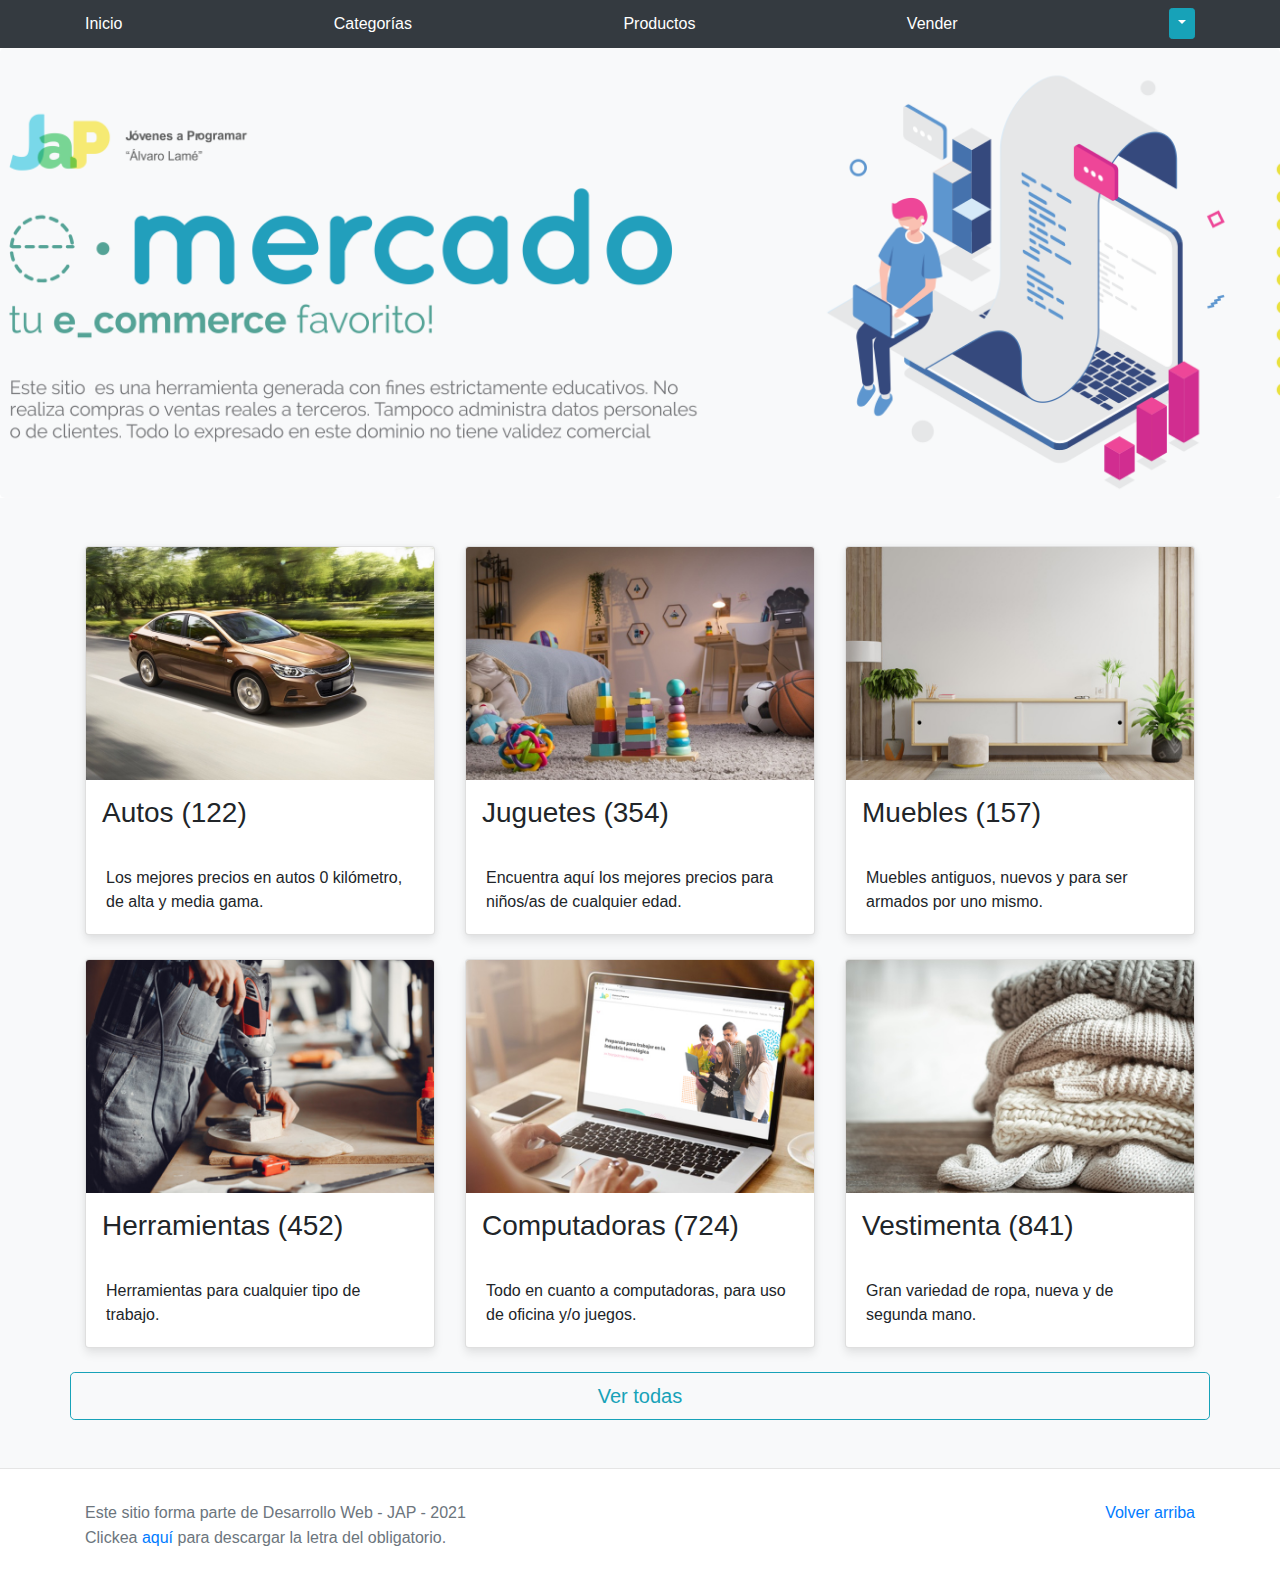
<file: homepage.html>
<!DOCTYPE html>

<!-- saved from url=(0049)https://getbootstrap.com/docs/4.3/examples/album/ -->
<html lang="en">

<head>
  <meta http-equiv="Content-Type" content="text/html; charset=UTF-8">
  <meta name="viewport" content="width=device-width, initial-scale=1, shrink-to-fit=no">
  <meta name="description" content="">
  <title>eMercado - Todo lo que busques está aquí</title>


  <!-- Google source data -->
  <meta name="google-signin-client_id"
    content="428794117897-af3u2j4lhobceldnrq8s6cdnnuucd6l8.apps.googleusercontent.com">

  <link rel="canonical" href="https://getbootstrap.com/docs/4.3/examples/album/">
  <link href="https://fonts.googleapis.com/css?family=Raleway:300,300i,400,400i,700,700i,900,900i" rel="stylesheet">

  <!-- Bootstrap core CSS -->
  <link href="css/bootstrap.min.css" rel="stylesheet">
  <link href="css/styles.css" rel="stylesheet">
</head>

<body>
  <nav class="site-header sticky-top py-1 bg-dark">
    <div class="container d-flex flex-column flex-md-row justify-content-between">
      <a class="py-2 d-none d-md-inline-block" href="homepage.html">Inicio</a>
      <a class="py-2 d-none d-md-inline-block" href="categories.html">Categorías</a>
      <a class="py-2 d-none d-md-inline-block" href="products.html">Productos</a>
      <a class="py-2 d-none d-md-inline-block" href="sell.html">Vender</a>

      <!-- Menú desplegable -->
      <div class="my-1 d-none d-md-inline-block">
        <div class="dropdown">
          <!-- Username del usuario logueado -->
          <button type="button" class="btn btn-info btn-sm dropdown-toggle" href="#" id="user" data-toggle="dropdown"
            aria-haspopup="true" aria-expanded="false" data-offset="10,15"></button>
          <div class="dropdown-menu dropdown-menu-right bg-light shadow" aria-labelledby="user">
            <a class="dropdown-item" href="my-profile.html">Mi perfil</a>
            <a class="dropdown-item" href="cart.html">Carrito</a>
            <div class="dropdown-divider"></div>
            <!-- Logout -->
            <a class="dropdown-item" href="#" id="signOut" onclick="signOut();">Salir</a>
            <script>
              function onLoad() {
                gapi.load('auth2', function () {
                  gapi.auth2.init();
                });
              }
              
              function signOut() {
                let auth2 = gapi.auth2.getAuthInstance();
                if (auth2 !== null) {
                  auth2.signOut().then(function () {
                    localStorage.clear();
                    window.location.href = "index.html";
                  });
                } else {
                  localStorage.clear();
                  window.location.href = "index.html";
                }
              }
            </script>
            <script src="https://apis.google.com/js/platform.js?onload=onLoad" async defer></script>
          </div>
        </div>
      </div>
    </div>
  </nav>
  <main role="main">
    <section class="jumbotron text-center">
      <div class="m-5">
        <h1></h1>
      </div>
    </section>
    <div class="album py-5 bg-light">
      <div class="container">
        <div class="row">
          <div class="col-md-4">
            <a href="categories.html" class="card mb-4 custom-card">
              <img class="bd-placeholder-img card-img-top" src="img/cat1.jpg">
              <h3 class="m-3">Autos (122)</h3>
              <div class="card-body">
                <p class="card-text">Los mejores precios en autos 0 kilómetro, de alta y media gama.</p>
              </div>
            </a>
          </div>
          <div class="col-md-4">
            <a href="categories.html" class="card mb-4 custom-card">
              <img class="bd-placeholder-img card-img-top" src="img/cat2.jpg">
              <h3 class="m-3">Juguetes (354)</h3>
              <div class="card-body">
                <p class="card-text">Encuentra aquí los mejores precios para niños/as de cualquier edad.</p>
              </div>
            </a>
          </div>
          <div class="col-md-4">
            <a href="categories.html" class="card mb-4 custom-card">
              <img class="bd-placeholder-img card-img-top" src="img/cat3.jpg">
              <h3 class="m-3">Muebles (157)</h3>
              <div class="card-body">
                <p class="card-text">Muebles antiguos, nuevos y para ser armados por uno mismo.</p>
              </div>
            </a>
          </div>
          <div class="col-md-4">
            <a href="categories.html" class="card mb-4 custom-card">
              <img class="bd-placeholder-img card-img-top" src="img/cat4.jpg">
              <h3 class="m-3">Herramientas (452)</h3>
              <div class="card-body">
                <p class="card-text">Herramientas para cualquier tipo de trabajo.</p>
              </div>
            </a>
          </div>
          <div class="col-md-4">
            <a href="categories.html" class="card mb-4 custom-card">
              <img class="bd-placeholder-img card-img-top" src="img/cat5.jpg">
              <h3 class="m-3">Computadoras (724)</h3>
              <div class="card-body">
                <p class="card-text">Todo en cuanto a computadoras, para uso de oficina y/o juegos.</p>
              </div>
            </a>
          </div>
          <div class="col-md-4">
            <a href="categories.html" class="card mb-4 custom-card">
              <img class="bd-placeholder-img card-img-top" src="img/cat6.jpg">
              <h3 class="m-3">Vestimenta (841)</h3>
              <div class="card-body">
                <p class="card-text">Gran variedad de ropa, nueva y de segunda mano.</p>
              </div>
            </a>
          </div>
        </div>
        <div class="row">
          <a type="button" class="btn btn-outline-info btn-lg btn-block" href="categories.html">Ver todas</a>
        </div>
      </div>
    </div>
  </main>
  <footer class="text-muted">
    <div class="container">
      <p class="float-right">
        <a href="#">Volver arriba</a>
      </p>
      <p>Este sitio forma parte de Desarrollo Web - JAP - 2021</p>
      <p>Clickea <a target="_blank" href="Letra.pdf">aquí</a> para descargar la letra del obligatorio.</p>
    </div>
  </footer>
  <script src="js/jquery-3.4.1.min.js"></script>
  <script src="js/bootstrap.bundle.min.js"></script>
  <script src="js/init.js"></script>
</body>

</html>
</file>
<file: css/styles.css>
/***** ESTILO MOBILE RESPONSIVE *****/

/***** Wrapper *****/ 
.wrapper {
  display: block;
}

/***** Sidebar *****/
.sidebar {
  width: 250px;
  height: 100vh;
  position: fixed;
  top: 0;
  left: -255px;
  z-index: 999;
  background: #f8f9fa;
  color: #888;
  transition: all .3s;
  text-align: left;
  overflow-y: auto;
}

.sidebar.active {
  transform: translateX(255px);
}

/***** Sidebar/Overlay *****/ 
.overlay {
  position: fixed;
  width: 100vw;
  height: 100vh;
  background-color: rgba(0, 0, 0, 0.600);
  z-index: 998;
  transition: opacity 0.3s;
  opacity: 0;
  pointer-events: none;
  -webkit-transition: opacity 0.3s;
}

.overlay.active {
  pointer-events: auto;
  display: block;
  opacity: 1;
  
  /* Preventing strange flickering in Webkit */
  -webkit-backface-visibility: hidden;
  -moz-backface-visibility: hidden;
  backface-visibility: hidden;
}

.open-menu {
  position: fixed;
  top: 15px;
  right: 15px;
  z-index: 997;
}

/* Estilo del btn dedicado al cierre del sidebar */
.dismiss {
  width: 25px;
  height: 25px;
  position: absolute;
  top: 10px;
  right: 10px;
  transition: all .3s;
  background: #ddd;
  color: #888;
  border-radius: 4px;
  text-align: center;
  cursor: pointer;
}

.dismiss:hover,
.dismiss:focus {
  background: #ccc;
  color: #888;
}

/* Estilo para el logo, los enlaces del menu y los iconos */
.sidebar .logo {
  padding: 20px 10px 0px;
  transition: all .3s;
}

.sidebar .logo a {
  display: inline-block;
  width: 220px;
  height: 60px;
  background: url(../img/logo.png) left top no-repeat;
  border: 0;
  text-indent: -999999px;
}

/* Estilo para la img de logo */
@media
only screen and (-webkit-min-device-pixel-ratio: 2),
only screen and (   min--moz-device-pixel-ratio: 2),
only screen and (     -o-min-device-pixel-ratio: 2/1),
only screen and (        min-device-pixel-ratio: 2),
only screen and (                min-resolution: 192dpi),
only screen and (                min-resolution: 2dppx) {
 
    .sidebar .logo a {
        background-image: url(../img/cover_back_sidebar.png) !important;
        background-repeat: no-repeat !important;
        background-size: 220px !important;
    }
 
}

/* Estilo del icono correspondiente al usuario logueado en el sidebar */
.user p i {
  margin-right: 10px;
}

/* Estilo del nombre de usuario logueado en el sidebar */
.user {
  display: block;
  padding: 10px 20px;
  border: 0;
  border-bottom: 1px solid #eee;
  border-top: 1px solid #eee;
}

/* Estilo de los enlaces del menu */
.sidebar ul li a {
  display: block;
  padding: 10px 20px;
  border: 0;
  color: #6c757d;
}

.sidebar ul li a:focus,
.sidebar ul li.active > a:focus {
  outline: 0;
  background: #ddd;
  color: #6c757d;
}

.sidebar ul li.active > a:hover {
  outline: 0;
  background: #ddd;
  color: #212529;
}

.sidebar ul li a:hover {
  outline: 0;
  background: #ddd;
  color: #212529;
}

.sidebar ul li a i {
  margin-right: 5px;
}

.sidebar ul ul a {
  background: #fff;
  padding-left: 30px;
  font-size: 14px;
}

.sidebar ul ul li.active > a {
  background: #ccc;
}

.sidebar a[data-toggle="collapse"] {
  position: relative;
}

.sidebar .dropdown-toggle::after {
  display: block;
  position: absolute;
  top: 50%;
  right: 20px;
  transform: translateY(-50%);
}

/* Estilo para el btn de logout del sidebar */
.sidebar .logout {
  padding: 20px;
  text-align: center;
  border-top: 1px solid #eee;
  border-bottom: 1px solid #eee;
}

/***** ESTILO DESKTOP RESPONSIVE *****/

/* Animación al ejecutar un scrollUp */
html {
  scroll-behavior: smooth;
}

/* Tipografia utilizada en el sitio */
.jumbotron, .card-body, .container, .container-fluid, .site-header {
    font-family: 'Open Sans', sans-serif !important;
}

.light-text {
  color: white;
}

/* Espaciado para mantener todo el contenido del body
 visible y el footer siempre al final del viewport */
body {
  min-height: 100vh;
  display: flex;
  flex-direction: column;
}

footer {
  margin-top: auto;
}

/* Estilo de la img de bienvenida al sitio */
.jumbotron .display-4 {
    font-weight: bold;
}

.jumbotron {
  height: 50vh;
  padding: 5em;
  margin-bottom: 0;
  background-color: #53C0FB;
  background: url('../img/cover_back.png');
  background-size: cover;
  background-position: center;
  background-repeat: no-repeat;
  color: black;
  font-weight: bold;
}

.jumbotron-fluid {
  align-self: center;
  height: 30vh;
  padding: 15px;  margin-bottom: 0;
  background-color: #53C0FB;
  background: url('../img/cover_back_sm.png');
  background-size: cover;
  background-position: center;
  background-repeat: no-repeat;
  color: black;
  font-weight: bold;
}

@media (min-width: 375px) {
  .jumbotron {
    padding: 6rem;
  }
  .jumbotron-fluid {
    padding: 6rem;
  }
}

.jumbotron p:last-child {
  margin-bottom: 0;
}

.jumbotron-heading {
  font-weight: 300;
}

.jumbotron .container {
  background-color: rgba(255, 255, 255, 0.5);
  border-radius: 10px;
  text-shadow: 1px 1px 2px grey;
}

.jumbotron .lead{
  font-size: 38px;
}

/* Estilo del footer */
footer {
  border-top: .0425rem solid rgba(0, 0, 0, .1);
  background: #fff;
  padding-top: 2rem;
  padding-bottom: 2rem;
}

footer p {
  margin-bottom: .1rem;
}

/* Estilo del navbar */
.site-header a {
  color: #fff;
  transition: color 0.10s;
}

.site-header a:hover {
  color: #17a2b8;
}

.site-header .dropdown-menu a {
  display: block;
  color: #6c757d;
  transition: color 0s;
}

.site-header .dropdown-menu a:hover {
  display: block;
  color: #212529;
}

#userInfo {
  color:white;
}

/* Estilo de los iconos presentes en 
el site header y dropdown */
.site-header a i {
  margin-right: 10px;
}

/* Estilo del pool de archivos */
.dropzone{
  border: 2px dashed #0087F7;
  border-radius: 5px;
  background: white;
}

/* Control de ancho de las alertas responsive
    para mobile y resoluciones superiores */
@media (max-width: 576px) {
  .alert {
    position: absolute;
    display: block;
    text-align: center;
    font-size: 0.9rem;
    z-index: 10;
    top: 158px;
    width: 92%;
    left: 50%;
    transform: translate(-50%, 0);
  }
}

@media (min-width: 576px) {
  .alert {
    position: absolute;
    display: block;
    text-align: center;
    font-size: 0.9rem;
    z-index: 10;
    top: 178px;
    width: 50%;
    left: 50%;
    transform: translate(-50%, 0);
  }
}

/* Spinners de carga del sitio */
.lds-ring {
  color: #17a2b8;
  display: block;
  position: fixed;
  width: 100px;
  height: 100px;
  position: fixed;
  z-index: 1031; /* High z-index so it is on top of the page */
  top: calc( 50% - ( 100px / 2) ); /* where ... is the element's height */
  right: calc( 50% - ( 100px / 2) ); /* where ... is the element's width */
}
.lds-ring div {
  box-sizing: border-box;
  display: block;
  position: absolute;
  width: 100px;
  height: 100px;
  margin: 12px;
  border: 12px solid #fff;
  border-radius: 75%;
  animation: lds-ring 1.2s cubic-bezier(0.5, 0, 0.5, 1) infinite;
  border-color: #17a2b8 transparent transparent transparent;
}
.lds-ring div:nth-child(1) {
  animation-delay: -0.45s;
}
.lds-ring div:nth-child(2) {
  animation-delay: -0.3s;
}
.lds-ring div:nth-child(3) {
  animation-delay: -0.15s;
}
@keyframes lds-ring {
  0% {
    transform: rotate(0deg);
  }
  100% {
    transform: rotate(360deg);
  }
}

#spinner-wrapper {
  position: fixed;
  background-color: rgba(0,0,0,0.5);
  width:100%;
  height: 100%;
  top:0;
  left:0;
  z-index: 1021;
  display: none;
}

a.custom-card,
a.custom-card:hover {
  color: inherit;
  text-decoration: inherit;
}

/* enable absolute positioning */
.inner-addon { 
  position: relative; 
}

/* style icon */
.inner-addon .fa {
  position: absolute;
  padding: 10px;
}

/* align icon */
.left-addon .fa  {
  left:  0px;
}

/* icon padding  */
.left-addon input  {
  padding-left:  35px;
}

/* Forces image to be 100% width
 and not max width of 100% */
.carousel-item .img-responsive {
  width:100%;
  border-radius: 0.25rem;
}

/* Anchors are inline so you need ot make
them block to go full width */
.carousel-item a {
  display: block;
  width:100%;
}

.carousel-indicators li {
  width: 10px;
  height: 10px;
  border-radius: 100%;
}

#commentDate {
  float: left;
}

/* Estilo en las calificaciones por estrellas */
.star-rating {
  line-height:32px;
  font-size:15px;
  float: right;
}

.checked {
  color: orange;
}

.set-star-rating {
  direction: rtl;
  display: block;
  padding: 2px;
  font-size: 15px;
  float: left;
}

.set-star-rating input[type=radio] {
  display: none
}

.set-star-rating label {
  color: #bbb;
  font-size: 15px;
  padding: 0;
  cursor: pointer;
  -webkit-transition: all .3s ease-in-out;
  transition: all .3s ease-in-out
}

.set-star-rating label:hover,
.set-star-rating label:hover ~ label,
.set-star-rating input[type=radio]:checked ~ label {
  color: orange;
}

#relatedBtnProd {
  float: right;
}

/* Estilo de tarjetas de productos relacionados */
#relatedProdCards {
  border-radius: 4px;
  background: #fff;
  box-shadow: 0 6px 10px rgba(0,0,0,.08), 0 0 6px rgba(0,0,0,.05);
    transition: .3s transform cubic-bezier(.155,1.105,.295,1.12),.3s box-shadow,.3s -webkit-transform cubic-bezier(.155,1.105,.295,1.12);
  cursor: pointer;
}

#relatedProdCards:hover {
   transform: scale(1.02);
   box-shadow: 0 10px 20px rgba(0,0,0,.12), 0 4px 8px rgba(0,0,0,.06);
}

/* Estilo de cards en home y listado de productos */
.custom-card {
  border-radius: 4px;
  background: #fff;
  box-shadow: 0 6px 10px rgba(0,0,0,.08), 0 0 6px rgba(0,0,0,.05);
    transition: .3s transform cubic-bezier(.155,1.105,.295,1.12),.3s box-shadow,.3s -webkit-transform cubic-bezier(.155,1.105,.295,1.12);
}

.custom-card:hover {
   transform: scale(1.02);
   box-shadow: 0 10px 20px rgba(0,0,0,.12), 0 4px 8px rgba(0,0,0,.06);
}

/* Estilo de menus desplegables */
.dropdown-menu {
  padding: 5px 5px;
}

.dropdown-menu > a:hover {
  background-image: none;
  border-radius: 5px;
  background-color: #dae0e5;
}
/* Color y sombreado de los input box */
.form-control:focus,
.custom-select:focus {
  border-color: #17a2b8;
  box-shadow: inset 0 1px 1px rgba(0, 0, 0, 0.075), 0 0 8px rgba(19, 132, 150, 0.6);
}

#search, #search:focus {
  border-bottom: 1px solid #ced4da;
  border-top: 0px;
  border-right: 0px;
  border-left: 0px;
  box-shadow: none; 
}

/* Radio checked state */
.custom-radio .custom-control-input:checked~.custom-control-label::before,
.custom-radio .custom-control-input:checked~.custom-control-label::after {
    background-color: #17a2b8;
    border-radius: 50%;
}

/* Checkbox checked state */
.custom-checkbox .custom-control-input:checked~.custom-control-label::before,
.custom-checkbox .custom-control-input:checked~.custom-control-label::after {
  background-color: #17a2b8;
  border-radius: 0.25rem;
}

/* Radio active state i.e. displayed while the mouse is being pressed down */
.custom-radio .custom-control-input:active ~ .custom-control-label::before,
.custom-checkbox .custom-control-input:active ~ .custom-control-label::before {
    color: #fff;
    background-color: #17a2b8;
}
    
/* the shadow; displayed while the radio is in focus */
.custom-radio .custom-control-input:focus ~ .custom-control-label::before,
.custom-checkbox .custom-control-input:focus ~ .custom-control-label::before {
  box-shadow: inset 0 1px 1px rgba(0, 0, 0, 0.075), 0 0 8px rgba(19, 132, 150, 0.6)
}

.btn-group-toggle label {
  cursor: pointer;
}

a i {
  cursor: pointer;
}

/* Animacion de despliegue del collapse de shipping y payment */
.card-header .flip-chevron .fas  {
  transform: rotate(-180deg);
  transition: .20s transform ease-in-out;
}
.card-header .collapsed .flip-chevron .fas {
  transform: rotate(0deg);
}

/* Indicador clickeable en los collapse de shipping y payment */
.card-header span {
  cursor: pointer;
}

/* Dimensiones de img de metodo banco */
.banks img, .cards img {
  width: 39px;
}

/* Estilo del pefil de usuario */
.account-settings {
  margin: 0 0 1rem 0;
  padding-bottom: 1rem;
  text-align: center;
}

.account-settings h5.user-name,
.account-settings .user-age {
  margin: 0 0 0.5rem 0;
}
.account-settings .user-profile .user-email,
.account-settings .user-profile .user-phone,
.account-settings .user-years {
  margin: 0;
  font-size: 0.8rem;
  font-weight: 400;
  color: #9fa8b9;
}
.account-settings .about {
  margin: 2rem 0 0 0;
  text-align: center;
}
.account-settings .about h5 {
  margin: 0 0 15px 0;
  color: #17a2b8;
}
.account-settings .about p {
  font-size: 0.825rem;
}

.card .h-100 {
  background: #ffffff;
  -webkit-border-radius: 5px;
  -moz-border-radius: 5px;
  border-radius: 5px;
  border: 0;
  margin-bottom: 1rem;
}
.input-group-text {
  border-top-right-radius: .25rem !important;
  border-bottom-right-radius: .25rem !important;
  cursor: pointer;
}

.profile-pic-wrapper {
  position: relative;
  display: flex;
  flex-direction: column;
  justify-content: center;
  align-items: center;
}
.pic-holder {
  text-align: center;
  position: relative;
  border-radius: 50%;
  width: 125px;
  height: 125px;
  overflow: hidden;
  display: flex;
  justify-content: center;
  align-items: center;
  margin-bottom: 20px;
}

.pic-holder .pic {
  height: 100%;
  width: 100%;
  -o-object-fit: cover;
  object-fit: cover;
  -o-object-position: center;
  object-position: center;
}

.pic-holder .upload-file-block,
.pic-holder .upload-loader {
  position: absolute;
  top: 0;
  left: 0;
  height: 100%;
  width: 100%;
  background-color: rgba(120, 122, 136, 0.7);
  color: #f8f9fc;
  font-size: 12px;
  font-weight: 600;
  opacity: 0;
  display: flex;
  align-items: center;
  justify-content: center;
  transition: all 0.2s;
}

.pic-holder .upload-file-block {
  cursor: pointer;
}

.pic-holder:hover .upload-file-block {
  opacity: 1;
}

.pic-holder.uploadInProgress .upload-file-block {
  display: none;
}

.pic-holder.uploadInProgress .upload-loader {
  opacity: 1;
}
</file>
